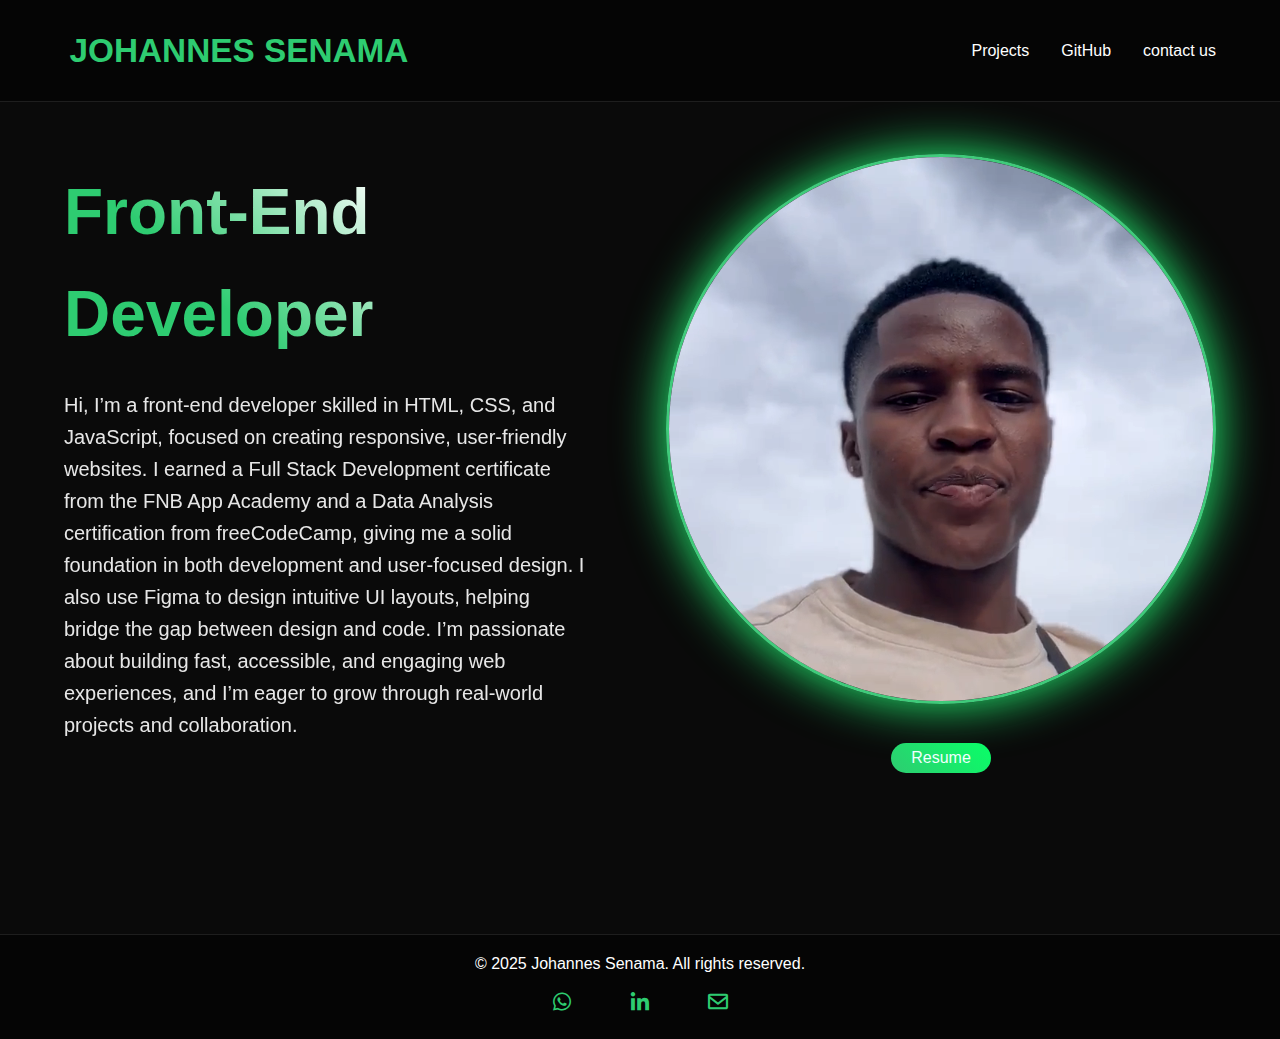
<file: index.html>
<!DOCTYPE html>
<html lang="en">
<head>
    <meta charset="UTF-8">
    <meta name="viewport" content="width=device-width, initial-scale=1.0">
    <title>portfolio</title>
    <link rel="stylesheet" href="styles.css">
    <link href='https://unpkg.com/boxicons@2.1.4/css/boxicons.min.css' rel='stylesheet'>
    <link href="//cdnjs.cloudflare.com/ajax/libs/font-awesome/6.7.2/css/all.min.css" rel='stylesheet'>
</head>
<body>
    <!--navigation bar-->
    <div class="container">
    <nav class="navbar">
        <div class="logo-wrapper"></div>
        <a href="index.html" class="logo">JOHANNES SENAMA</a>
        
        <div class="sidebar">
        <ul onclick="hideSidebar()"><a href="#"><i id="icon" class="fa-solid fa-xmark"></i></a></ul>
        <ul class="nav-links">
            <a href="projects.html">Projects</a>
            <a href="tel:+27625741296">call us</a>
            <a href="https://github.com/Neosenama001">GitHub</a>
        </ul>
         </div>

         
        <div class="nav-links">
            <a class="hideOnMobile" href="projects.html">Projects</a> 
            <a class="hideOnMobile" href="https://github.com/Neosenama001">GitHub</a>
            <a class="hideOnMobile" href="#contacts">contact us</a>
            <a class="menu-button" onclick="showSidebar()" href="#"><i  class="fa-solid fa-bars"></i></a>
        </div>
    </div>
    </nav>

    <!--hero section-->
    <section id="home" class="hero">
        <div class="hero-content">
            <h1>Front-End Developer</h1>
            <p class="highlight">Hi, I’m a front-end developer skilled in HTML, CSS, and JavaScript, focused on creating responsive, user-friendly websites. I earned a Full Stack Development certificate from the FNB App Academy and a Data Analysis certification from freeCodeCamp, giving me a solid foundation in both development and user-focused design. I also use Figma to design intuitive UI layouts, helping bridge the gap between design and code. I’m passionate about building fast, accessible, and engaging web experiences, and I’m eager to grow through real-world projects and collaboration.</p>
        
        </div>
        <div class="hero-image">
            <video src="video.mp4" autoplay loop autoplay muted  alt="profile" class="profile-img"></video>
            <a href="Johannes.pdf" class="cta-button">Resume</a>
        </div>
    </section>
    <footer>
        <p>&copy; 2025 Johannes Senama. All rights reserved. </p>
        <div class="social-links">
            <a href="https://wa.me/27625741296"><i class='bx bxl-whatsapp' ></i></a>
            <a href="https://www.linkedin.com/in/johannes-senama-22a55729b/"><i class='bx bxl-linkedin' ></i></a>
            <a href="mailto:neosenama12@gmail.com"><i class='bx bx-envelope' ></i></a>

        </div>
    </footer>

    <script>
  function showSidebar(){
        const sidebar = document.querySelector('.sidebar')
        sidebar.style.display = 'flex'
  }

    function hideSidebar(){
        const sidebar = document.querySelector('.sidebar')
        sidebar.style.display = 'none'
    }
</script>
</div>
</body>
</html>
</file>
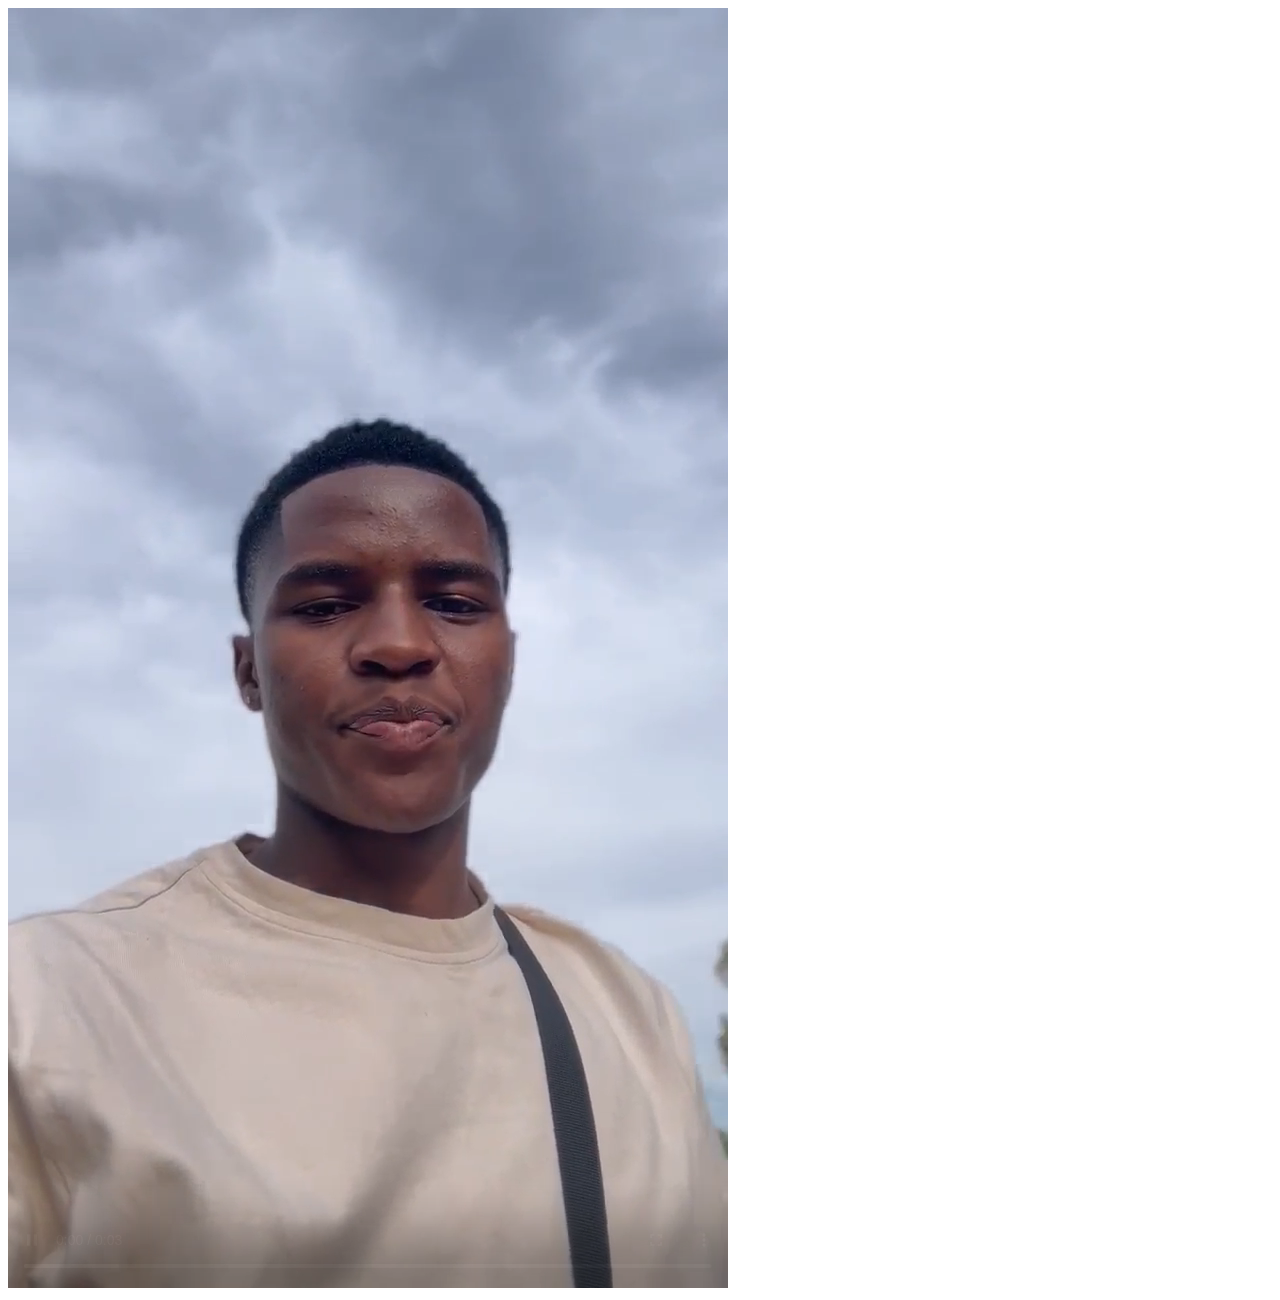
<file: knowme.html>
<!DOCTYPE html>
<html lang="en">
<head>
    <meta charset="UTF-8">
    <meta name="viewport" content="width=device-width, initial-scale=1.0">
    <title>know me</title>
</head>
<body>
   <video controls autoplay muted loop id="backgroundVideo">
  <source src="video.mp4">  "video/mp4"/>
  
</video>
</body>
</html>
</file>
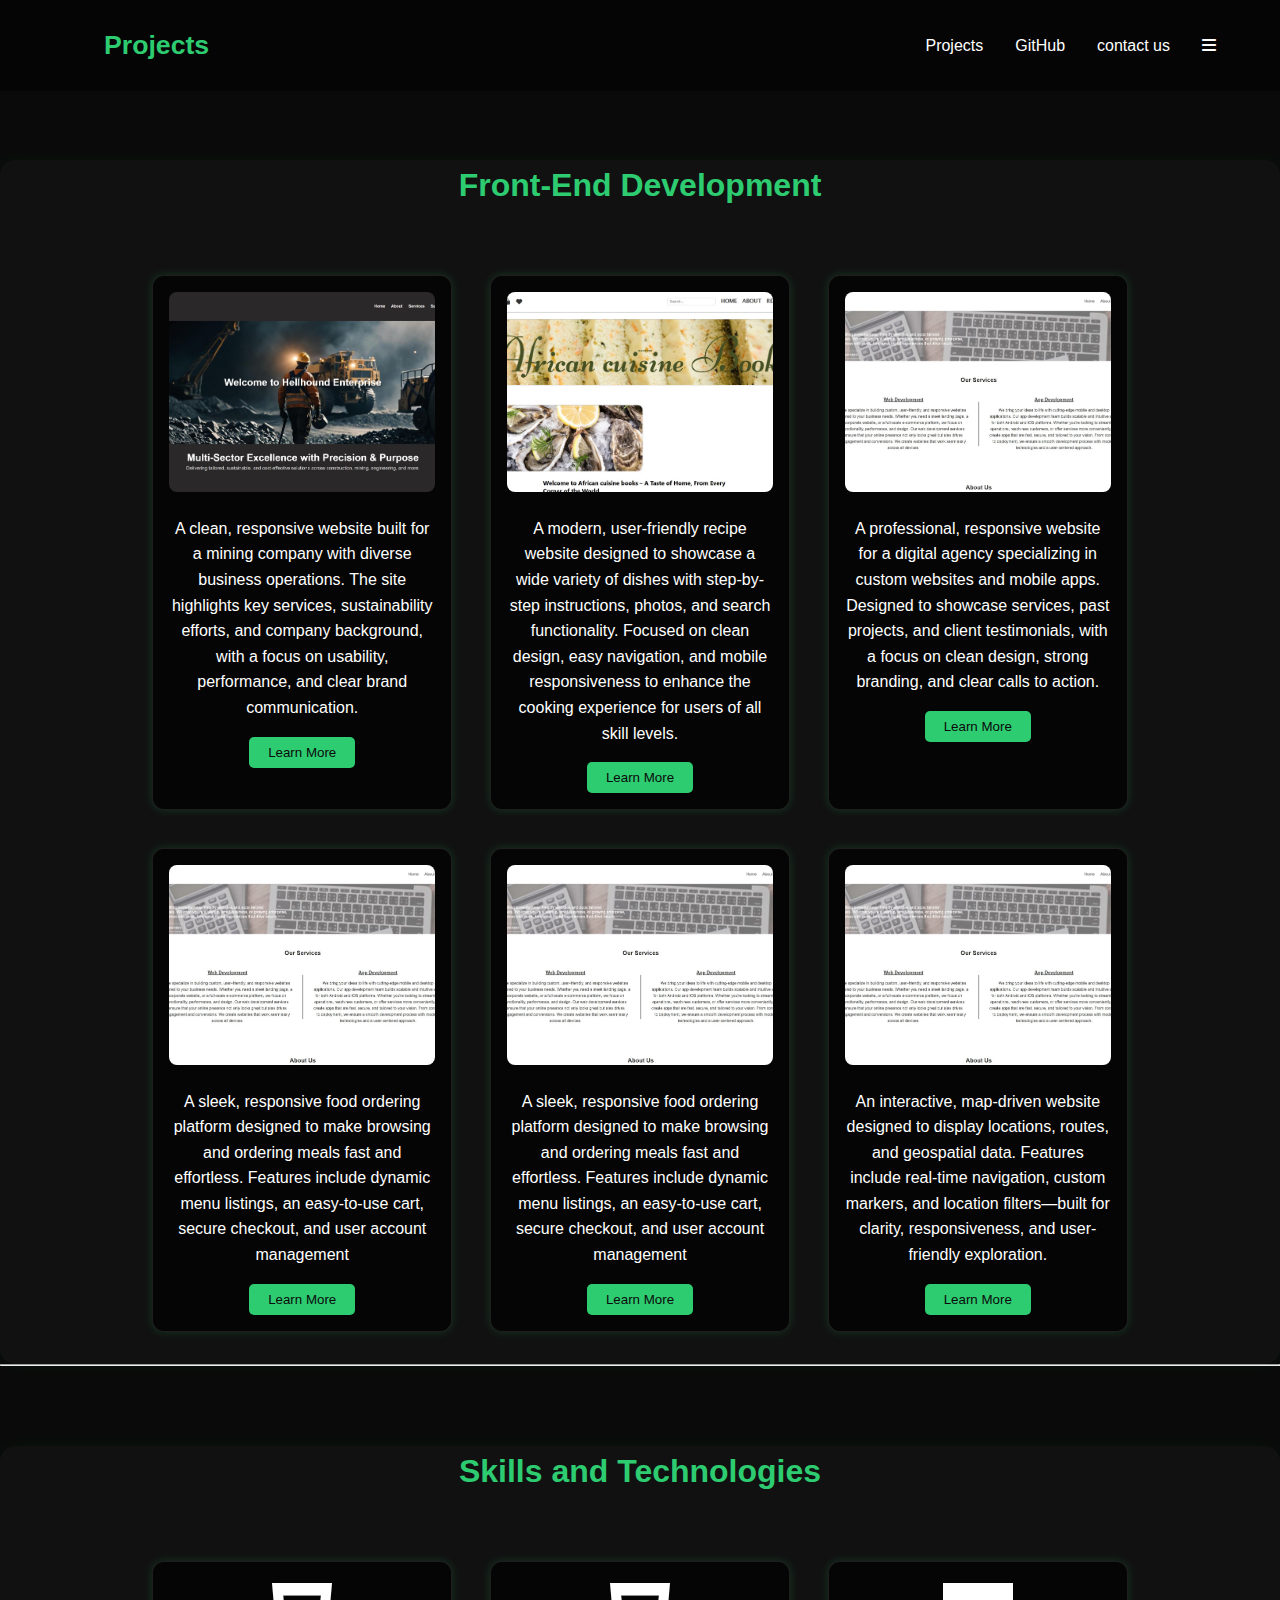
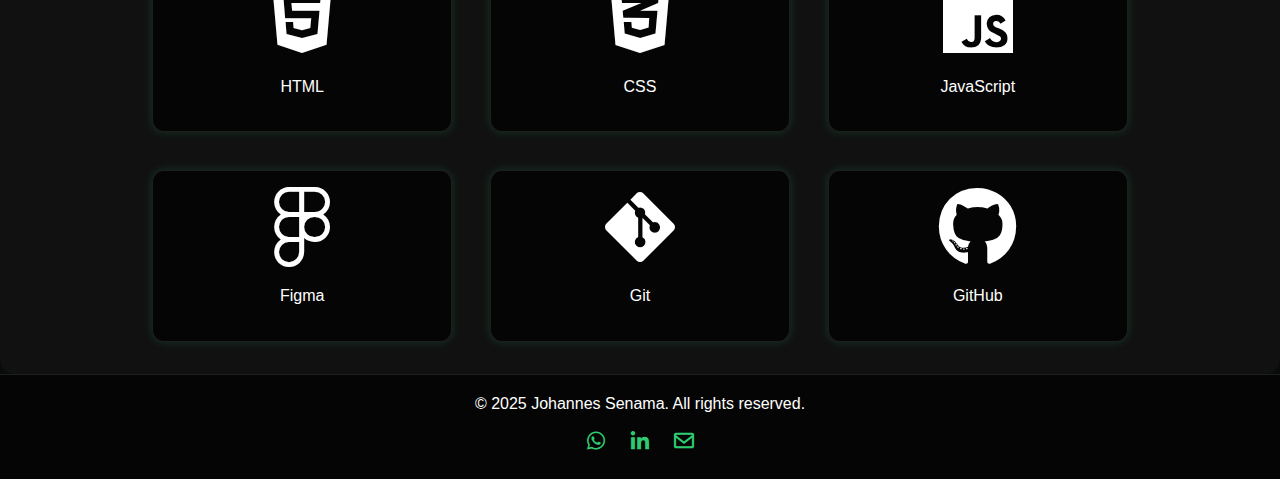
<file: projects.html>
<!DOCTYPE html>
<html lang="en">
<head>
    <meta charset="UTF-8">
    <meta name="viewport" content="width=device-width, initial-scale=1.0">
    <title>Projects</title>
    <link rel="stylesheet" href="projects.css">
    <link href='https://unpkg.com/boxicons@2.1.4/css/boxicons.min.css' rel='stylesheet'>
    <link href="//cdnjs.cloudflare.com/ajax/libs/font-awesome/6.7.2/css/all.min.css" rel='stylesheet'>
</head>
<body>
     <div class="navbar">
        <a href="index.html" class="logo">Projects</a>
         <div class="sidebar">
        <ul class="nav-links">
          <ul onclick="hideSidebar()"><a href="#"><i id="icon" class="fa-solid fa-xmark"></i></a></ul>
            <a href="projects.html">Projects</a>
            <a href="tel:+27625741296">call us</a>
            <a href="https://github.com/Neosenama001">GitHub</a>
        </ul>
         </div>

                 <div class="nav-links">
            <a class="hideOnMobile" href="projects.html">Projects</a> 
            <a class="hideOnMobile" href="https://github.com/Neosenama001">GitHub</a>
            <a class="hideOnMobile" href="#contacts">contact us</a>
            <a class="menu-button" onclick="showSidebar()" href="#"><i  class="fa-solid fa-bars"></i></a>
        </div>
    </div>
     <main>
<main>
<main>
  <section class="cards-wrapper">
    <h2 class="wrapper-heading">Front-End Development</h2>
    <div class="card-container">

      <div class="card">
        <img src="hellhound.jpg" alt="Image 1" />
        <p>A clean, responsive website built for a mining company with diverse business operations. The site highlights key services, sustainability efforts, and company background, with a focus on usability, performance, and clear brand communication.</p>
        <a href="https://neosenama001.github.io/hellhound-enterprise/"><button>Learn More</button></a>
      </div>
      <div class="card">
        <img src="recipes.jpg" alt="Image 2" />
        <p>A modern, user-friendly recipe website designed to showcase a wide variety of dishes with step-by-step instructions, photos, and search functionality. Focused on clean design, easy navigation, and mobile responsiveness to enhance the cooking experience for users of all skill levels.</p>
          <a href="https://neosenama001.github.io/Recipes/"><button>Learn More</button></a>
      </div>
      <div class="card">
        <img src="neonexis.jpg" alt="Image 3" />
        <p>A professional, responsive website for a digital agency specializing in custom websites and mobile apps. Designed to showcase services, past projects, and client testimonials, with a focus on clean design, strong branding, and clear calls to action.</p>
        <a href="https://neosenama001.github.io/company-website/"><button>Learn More</button></a>
      </div>
      <div class="card">
        <img src="neonexis.jpg" alt="Image 4" />
        <p>A sleek, responsive food ordering platform designed to make browsing and ordering meals fast and effortless. Features include dynamic menu listings, an easy-to-use cart, secure checkout, and user account management</p>
         <a href="https://neosenama001.github.io/las-dish-deluxe/"><button>Learn More</button></a>
      </div>
      <div class="card">
        <img src="neonexis.jpg" alt="Image 5" />
        <p>A sleek, responsive food ordering platform designed to make browsing and ordering meals fast and effortless. Features include dynamic menu listings, an easy-to-use cart, secure checkout, and user account management</p>
         <a href="https://neosenama001.github.io/rakeng/"><button>Learn More</button></a>
      </div>
      <div class="card">
        <img src="neonexis.jpg" alt="Image 6" />
        <p>An interactive, map-driven website designed to display locations, routes, and geospatial data. Features include real-time navigation, custom markers, and location filters—built for clarity, responsiveness, and user-friendly exploration.</p>
        <button>Learn More</button>
      </div>
    </div>
  </section>
<hr class="section-break">

   <section class="cards-wrapper">
    <h2 class="wrapper-heading">Skills and Technologies</h2>
    <div class="card-container">
      <div class="card">
        <i class="fa-brands fa-html5"></i>
        <p>HTML</p>
      </div>
      <div class="card">
        <i class="fa-brands fa-css3-alt"></i>
        <p>CSS</p>
      </div>
      <div class="card">
        <i class="fa-brands fa-js"></i>
        <p>JavaScript</p>
      </div>
       <div class="card">
       <i class="fa-brands fa-figma"></i>
        <p>Figma</p>
      </div>
      <div class="card">
        <i class="fa-brands fa-git-alt"></i>
        <p>Git</p>
      </div>
        <div class="card">
        <i class="fa-brands fa-github"></i>
        <p>GitHub</p>
      </div>
    </div>
  </section>

     </main>
     <footer>
        <p id="copy">&copy; 2025 Johannes Senama. All rights reserved. </p>
        <div id="links" class="social-links">
            <a href="https://wa.me/27625741296"><i class='bx bxl-whatsapp' ></i></a>
            <a href="https://www.linkedin.com/in/johannes-senama-22a55729b/"><i class='bx bxl-linkedin' ></i></a>
            <a href="mailto:neosenama12@gmail.com"><i class='bx bx-envelope' ></i></a>

        </div>
    </footer>

        <script>
  function showSidebar(){
        const sidebar = document.querySelector('.sidebar')
        sidebar.style.display = 'flex'
  }

    function hideSidebar(){
        const sidebar = document.querySelector('.sidebar')
        sidebar.style.display = 'none'
    }
</script>
</body>

</html>
</file>
<file: styles.css>
*{margin: 0;
padding: 0;
box-sizing: border-box;
font-family: 'Segoe UI', Tahoma, Geneva, Verdana, sans-serif;
}
html {
    scroll-behavior: smooth;
}


:root{
    --dark-bg: #0a0a0a;
    --darker-bg: #050505;
    --accent: #2ECC71;
    --accent-glow: #09ff67;
    --text: #fff;
}

body{
    background-color: var(--dark-bg);
    color: var(--text);
    line-height: 1.6;
    overflow-x: hidden;
}

.sidebar{
  position: fixed;
  top: 0;
  right: 0;
  height: 50vh;
  width: 250px;
  z-index: 999;
  backdrop-filter: blur(10px);
  background-color: rgba(0, 0, 0, 0.479);
  box-shadow: -10px 0 10px rgba(0, 0, 0, 0.1);
  line-height: 1cm;
  display: none;
  flex-direction: column;
  align-items: flex-start;
  justify-content: flex-start;
  border-radius: 0.3cm 0cm 0cm 0.3cm;
 
}
.sidebar ul{
  width: 100%;
}

.sidebar a{
  width: 100%;
}

.navbar{
    position: fixed;
    top: 0;
    width: 100%;
    padding: 1.5rem 5%;
    display: flex;
    justify-content: space-between;
    align-items: center;
    background: #050505;
    backdrop-filter: blur(10px);
    z-index: 1000;
    border-bottom: 1px solid rgba(255, 255, 255, 0.1);

}

.logo{
    font-size: 20pt;
    font-weight: 700;
    color: var(--accent);
    text-decoration: none;
    position: relative;
    padding-left: 2.5rem;
    transform: translateX(-7.8cm);
    
}

.logo-wrapper {
  display: flex;
  gap: 1rem;
}




@keyframes softBlink {
  0% { opacity: 1; }
  50% { opacity: 0.6; }
  100% { opacity: 2; }
}

.nav-btn:hover {
  background-color: var(--accent-glow);
}

.nav-links{
    display: flex;
    gap: 2rem;
    list-style: none;
    color: white;
}

.nav-links a{
    color: var(--text);
    text-decoration: none;
    font-weight: 500;
    transition: all 0.3s ease;
    position: relative;
}
 .nav-links a::after{
    content: '';
    position: absolute;
    bottom: -5px;
    left: 0;
    width: 0;
    height: 2px;
    background: var(--accent);
    transition: width 0.3s ease;
 }

 .nav-links a:hover::after{
    width: 100%;
 }

 .hero{
    min-height: 100vh;
    display: flex;
    align-items: center;
    padding: 12% 5%;
    background: radial-gradient(circle at 75% 30%, var(--accent-glow) 0%, trasparent 30%);
 }

 .hero-content{
    flex: 1;
    padding-right: 5rem;
 }

 .hero-image{
    flex: 1;
    text-align: center;
    position: relative;
    
   
 }

 .profile-img{
    width: 400px;
    height: 1000px;
    border-radius: 50%;
    object-fit: cover;
    border: 3px solid var(--accent);
    box-shadow: 0 0 50px var(--accent-glow);
    animation: float 3s ease-in-out infinite;
    filter: grayscale(0.2) contrast(1.1);
 }

 @keyframes float{
    0%, 100%{transform: translateY(0);}
    50% {transform: translateY(-20px);}
 }

 .hero h1{
    font-size: 4rem;
    margin-bottom: 1.5rem;
    background: linear-gradient(45deg, var(--accent)30%, #fff 70%);
    -webkit-background-clip: text;
    -webkit-text-fill-color: transparent;
    transform: translateY(0cm)}

 .hero p{
    font-size: 1.2 rem;
    margin-bottom: 2rem;
    opacity: 0.9;
    max-width: 600px;
 }

 .cta-button{
    display: inline-block;
    padding: 2px 20px;
    background: linear-gradient(45deg, var(--accent), #09ff67);
    color: azure;
    font-family: 'Franklin Gothic Medium', 'Arial Narrow', Arial, sans-serif;
    border-radius: 20px;
    text-decoration: none;
    transition: all 1s ease;
    position: relative;
    margin-top: 2rem;
    align-self: flex-start;
    overflow: hidden;
    
 }



 .skills{
    padding: 2rem 5%;
    background: var(--darker-bg);

 }

 .skills h2{
    font-size: 20pt;
    transform: translateY(-0.5cm);
    
 }

 .skills-grid{
    display: grid;
    grid-template-columns: repeat(auto-fit,minmax(250px, 1fr));
    gap: 4.5rem;
    margin-top: 1rem;
    align-items: center;
    
 }


 .skill-card:hover{
   transform: translateY(-10px);
   border-color: #09ff67;
   box-shadow: 0 10px 30px var(--accent-glow);

 }

 .skill-card i {
    font-size: 2.5rem;
    color: var(--accent);
    margin-bottom: 0rem;
    transform: translate(0cm,-0.1cm);
 }

 footer{
    background: var(--darker-bg);
    padding: 3rem 5%;
    text-align: center;
    border-top:  1px solid rgba(255,255,255,0.1);
 }

 .social-links{
    margin-top: 2rem;
    display: flex;
    justify-content: center;
    gap: 1cm;
   color: blanchedalmond;
    
 }

 .social-links a:hover{
    color: #2ECC71;
    transform: translateY(-3px);

 }

 .menu-button{
  display: none;
 }

 




 .profile-img{
    width: 550px;
    height: 550px;

 }

 

 .logo{
    font-size: 25pt;
    padding-left: 2rem;
 }

 .highlight{
    font-size: 15pt;

 }

 footer {
  background-color: var(--darker-bg);
  text-align: center;
  padding: 1rem 0;
  border-top: 1px solid rgba(255, 255, 255, 0.1);
  color: var(--text);
}

footer .social-links {
  margin-top: 0.5rem;
}

footer a {
  color: var(--accent);
  margin: 0 0.5rem;
  font-size: 1.5rem;
  text-decoration: none;
}

footer a:hover {
  color: var(--accent-glow);
}

@media(max-width:800px){
  /* Base reset and variables */
* {
margin: 0;
padding: 0;
  box-sizing: border-box;
  font-family: 'Segoe UI', Tahoma, Geneva, Verdana, sans-serif;
}

:root {
  --dark-bg: #0a0a0a;
  --darker-bg: #050505;
  --accent: #2ECC71;
  --accent-glow: #09ff67;
  --text: #fff;
}

* {
  box-sizing: border-box;
}

body {
  margin: 0;
  padding: 0;
  overflow-x: hidden; /* ✅ Prevents horizontal scroll */
  font-family: Arial, sans-serif;
}

.container {
  max-width: 360px;
  width: 100%;
  padding: 0 1rem; /* Adds space on small screens */
  margin: 0 auto;
}

/* Sidebar styles for mobile */
.sidebar {
  position: fixed;
  top: 0;
  right: 0;
  height: 100vh;
  width: 250;
  z-index: 999;
  backdrop-filter: blur(10px);
  background-color: rgba(0, 0, 0, 0.8);
  box-shadow: -10px 0 10px rgba(0, 0, 0, 0.1);
  display: none;
  flex-direction: column;
  align-items: flex-start;
  justify-content: flex-start;
  padding-top: 4rem;
  padding-left: 1rem;
  border-radius: 0.3cm 0 0 0.3cm;
}

.sidebar ul {
  list-style: none;
  width: 100%;
  display: flex;
  flex-direction: column;
  gap: 1rem;
}

 .hero-content{
     flex-direction: column;
    text-align: center;
    transform: translateX(2cm);
    margin-top: 1cm;
    width: 120%;
 }
  .hero {
    flex-direction: column;
    text-align: center;
  }

  .hero-image {
    margin-top: 1.5rem;
  }

.sidebar a {
  width: 100%;
  color: var(--text);
  text-decoration: none;
  font-size: 1.1rem;
  padding: 0.5rem 1rem;
  transition: background 0.3s ease;
}

.sidebar a:hover {
  background-color: var(--accent);
  color: #000;
  border-radius: 5px;
}

/* Navbar styles for mobile */
.navbar {
  position: fixed;
  top: 0;
  left: 0;
  width: 100%;
padding: 1rem 1.5rem;
  display: flex;
  justify-content: space-between;
  align-items: center;
  background: var(--darker-bg);
  z-index: 1000;
  border-bottom: 1px solid rgba(255, 255, 255, 0.1);
}

.logo {
  font-size: 18pt;
  font-weight: 700;
  color: var(--accent);
  text-decoration: none;
  transform: translateX(-2cm);
}

.menu-button {
  display: block;
  background: none;
  border: none;
  font-size: 1.8rem;
  color: var(--accent);
}

/* Hide main nav on mobile */
.hideOnMobile {
  display: none;
}

 footer {
  position: fixed;
   text-align: center;
  bottom: 0;
  width: 100%;
 padding: 1rem ;
  display: flex;
  
  background: var(--darker-bg);
  z-index: 1000;
  border-bottom: 1px solid rgba(255, 255, 255, 0.1);
}

footer .social-links {
  margin-top: 0.5rem;
}

footer a {
  color: var(--accent);
  margin: 0 0.5rem;
  font-size: 1.5rem;
  text-decoration: none;
}

.hero-image{
    flex: 1;
    text-align: center;
    position: relative;
     transform: translateX(-1cm);
    
   
 }

 .profile-img{
    width: 150px;
    height: 150px;


 }
  .cta-button{
    display: inline-block;
    padding: 2px 20px;
    background: linear-gradient(45deg, var(--accent), #09ff67);
    color: azure;
    font-family: 'Franklin Gothic Medium', 'Arial Narrow', Arial, sans-serif;
    border-radius: 20px;
    text-decoration: none;
    transition: all 1s ease;
    position: relative;
    margin-top: 2rem;
    align-self: flex-start;
    overflow: hidden;
    transform: translate(2cm, -2cm);
    
 }



}
</file>
<file: projects.css>
*{margin: 0;
padding: 0;
box-sizing: border-box;
font-family: 'Segoe UI', Tahoma, Geneva, Verdana, sans-serif;
}

:root{
    --dark-bg: #0a0a0a;
    --darker-bg: #050505;
    --accent: #2ECC71;
    --accent-glow: #09ff67;
    --text: #fff;
}
.sidebar{
  position: fixed;
  top: 0;
  right: 0;
  height: 50vh;
  width: 250px;
  z-index: 999;
  backdrop-filter: blur(10px);
  background-color: rgba(0, 0, 0, 0.479);
  box-shadow: -10px 0 10px rgba(0, 0, 0, 0.1);
  line-height: 1cm;
  display: none;
  flex-direction: column;
  align-items: flex-start;
  justify-content: flex-start;
  border-radius: 0.3cm 0cm 0cm 0.3cm;
 
}
.sidebar ul{
  width: 100%;
}

.sidebar a{
  width: 100%;
}

.nav-links{
    display: flex;
    gap: 2rem;
    list-style: none;
}

.nav-links a{
    color: var(--text);
    text-decoration: none;
    font-weight: 500;
    transition: all 0.3s ease;
    position: relative;
}
 .nav-links a::after{
    content: '';
    position: absolute;
    bottom: -5px;
    left: 0;
    width: 0;
    height: 2px;
    background: var(--accent);
    transition: width 0.3s ease;
 }

 .nav-links a:hover::after{
    width: 100%;
 }


body{
    background-color: var(--dark-bg);
    color: var(--text);
    line-height: 1.6;
    height: 100%;
    display: flex;
    flex-direction: column;
    overflow-x: hidden;
}

.navbar{
    position: fixed;
    top: 0;
    width: 100%;
    padding: 1.5rem 5%;
    display: flex;
    justify-content: space-between;
    align-items: center;
    background: #050505;
    backdrop-filter: blur(10px);
    z-index: 1000;
    border-bottom: 1px solid (255,255,255,0.1);
}

.logo{
    font-size: 20pt;
    font-weight: 700;
    color: var(--accent);
    text-decoration: none;
    position: relative;
    padding-left: 2.5rem;
}

.cards-wrapper {
  background-color: #111; 
  margin-top: 5rem;
  border-radius: 15px;
  box-shadow: 0 0 20px rgba(0, 255, 100, 0.05);
 
  
}
.wrapper-heading {
  text-align: center;
  font-size: 2rem;
  color: white;
  margin-bottom: 2rem;
}
.wrapper-heading {
  text-align: center;
  font-size: 2rem;
  color: var(--accent);
  margin-bottom: 2rem;
}


.card-container {
  display: flex;
  justify-content:center;
  padding: 2rem 5%;
  gap: 1cm;
  flex-wrap: wrap; 
 
}

.card {
  background-color: var(--darker-bg);
  border: 1px solid rgba(255, 255, 255, 0.1);
  border-radius: 12px;
  padding: 1rem;
  text-align: center;
  width: 300px;
  min-width: 300px; 
  box-shadow: 0 0 10px rgba(46, 204, 113, 0.2);
  transition: transform 0.3s ease;

}

 .card:hover{
   transform: translateY(-10px);
   border-color: #09ff67;
   box-shadow: 0 10px 30px var(--accent-glow);

 }

.card:hover {
  transform: translateY(-5px);
}

.card img {
  width: 100%;
  height: 200px;
  object-fit: cover;
  border-radius: 8px;
}

.card p {
  margin: 1rem 0;
  color: var(--text);
}

.card button {
  padding: 0.5rem 1.2rem;
  background-color: var(--accent);
  color: var(--dark-bg);
  border: none;
  border-radius: 5px;
  cursor: pointer;
  transition: background-color 0.3s ease;
}

.card button:hover {
  background-color: var(--accent-glow);
}

main {
  flex: 1;
  margin-top: 80px;
}

footer {
  background-color: var(--darker-bg);
  text-align: center;
  padding: 1rem 0;
  border-top: 1px solid rgba(255, 255, 255, 0.1);
  color: var(--text);
}

footer .social-links {
  margin-top: 0.5rem;
}

footer a {
  color: var(--accent);
  margin: 0 0.5rem;
  font-size: 1.5rem;
  text-decoration: none;
}

footer a:hover {
  color: var(--accent-glow);
}


@keyframes softBlink {
  0% { opacity: 1; }
  50% { opacity: 0.6; }
  100% { opacity: 2; }
}

.card button {
  padding: 0.5rem 1.2rem;
  background-color: var(--accent);
  color: var(--dark-bg);
  border: none;
  border-radius: 5px;
  cursor: pointer;
  transition: background-color 0.3s ease;
  animation: softBlink 2s infinite ease-in-out; /* 👈 This line adds blinking */
}

.fa-html5{
  font-size: 5rem; /* larger size */
}
.fa-css3-alt{
  font-size: 5rem; /* larger size */
}
.fa-js{
  font-size: 5rem; /* larger size */
}
.fa-figma{
  font-size: 5rem; /* larger size */
}
.fa-git-alt{
  font-size: 5rem; /* larger size */
}
.fa-github{
  font-size: 5rem; /* larger size */
}
@media(max-width:800px){

  .sidebar {
  position: fixed;
  top: 0;
  right: 0;
  height: 100vh;
  width: 250;
  z-index: 999;
  backdrop-filter: blur(10px);
  background-color: rgba(0, 0, 0, 0.8);
  box-shadow: -10px 0 10px rgba(0, 0, 0, 0.1);
  display: none;
  flex-direction: column;
  align-items: flex-start;
  justify-content: flex-start;
  padding-top: 4rem;
  padding-left: 1rem;
  border-radius: 0.3cm 0 0 0.3cm;
}

.sidebar ul {
  list-style: none;
  width: 100%;
  display: flex;
  flex-direction: column;
  gap: 1rem;
}
.sidebar a {
  width: 100%;
  color: var(--text);
  text-decoration: none;
  font-size: 1.1rem;
  padding: 0.5rem 1rem;
  transition: background 0.3s ease;
}

.sidebar a:hover {
  background-color: var(--accent);
  color: #000;
  border-radius: 5px;
}
.hideOnMobile {
  display: none;
}
}
</file>
